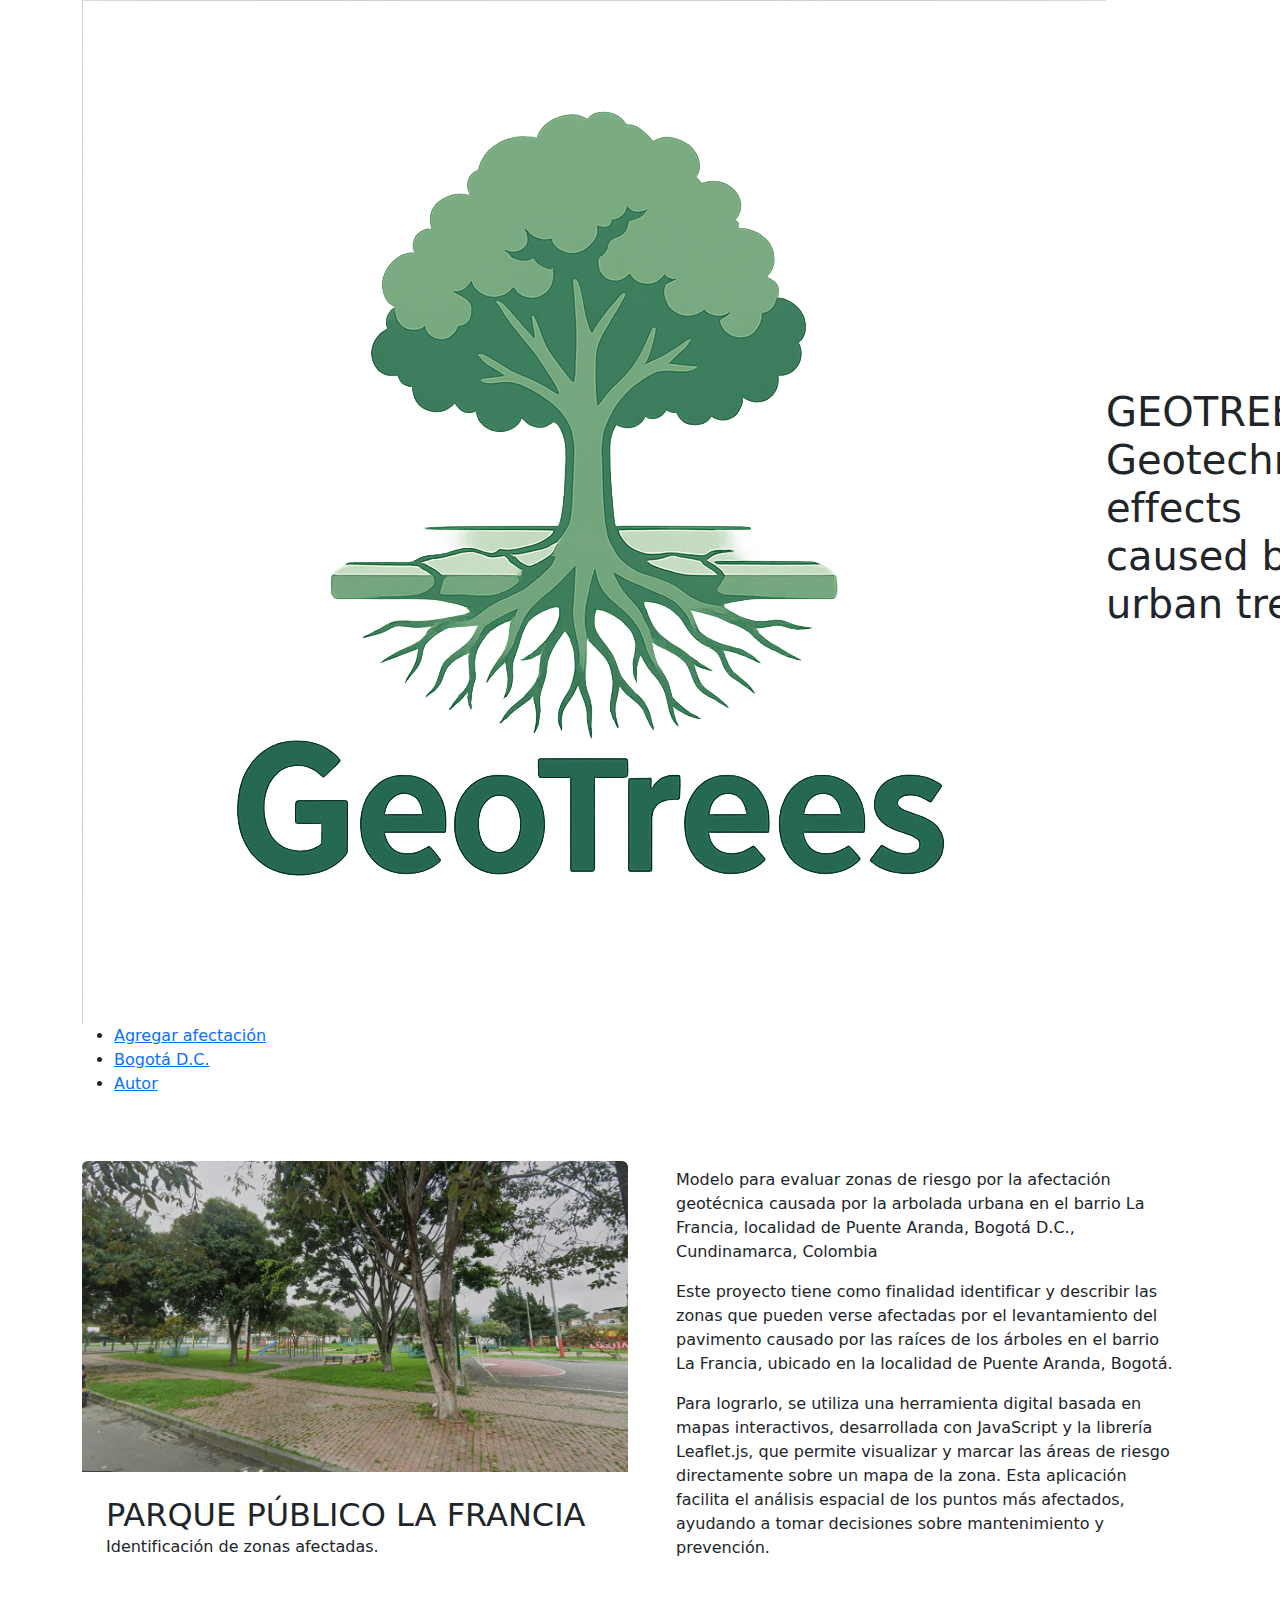
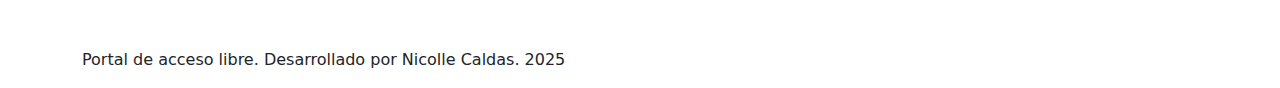
<file: templates/index.html>
<!DOCTYPE html>
<html lang="es">
<head>
    <meta charset="UTF-8">
    <meta name="viewport" content="width=device-width, initial-scale=1.0">
    <title>GEOTREES - Efectos Geotécnicos</title>
    
    <!-- Bootstrap CSS -->
    <link href="https://cdn.jsdelivr.net/npm/bootstrap@5.3.3/dist/css/bootstrap.min.css" rel="stylesheet" integrity="sha384-QWTKZyjpPEjISv5WaRU9OFeRpok6YctnYmDr5pNlyT2bRjXh0JMhjY6hW+ALEwIH" crossorigin="anonymous">
    
    <!-- Google Fonts -->
    <link rel="preconnect" href="https://fonts.googleapis.com">
    <link rel="preconnect" href="https://fonts.gstatic.com" crossorigin>
    <link href="https://fonts.googleapis.com/css2?family=Poppins:wght@400;600&display=swap" rel="stylesheet">

    <!-- Enlace a tu hoja de estilos en la carpeta correcta -->
    <link rel="stylesheet" href="../static/css/estilos.css">
</head>
<body>

    <header class="site-header">
        <div class="container d-flex flex-column flex-md-row align-items-center text-center text-md-start">
            <img src="../static/img/6f4230fb-40b6-4c6f-a7db-70ba9c7976f3.png" alt="Logo de GEOTREES" class="logo-img">
            <h1>GEOTREES: Geotechnical effects caused by urban trees</h1>
        </div>
    </header>

    <nav class="site-nav">
        <div class="container">
            <ul>
                <li><a href="addpoint.html">Agregar afectación</a></li>
                <li><a href="https://es.wikipedia.org/wiki/Bogot%C3%A1" target="_blank">Bogotá D.C.</a></li>
                <li><a href="autor.html">Autor</a></li>
            </ul>
        </div>
    </nav>

    <main class="container my-5">
        <div class="row g-4 align-items-center">
            <div class="col-lg-6">
                <section class="card-custom">
                    <img src="../static/img/Captura.PNG" alt="Daños en pavimento por raíces de árboles en el Parque La Francia" class="img-fluid rounded-top">
                    <div class="p-4">
                        <h2 class="card-title">PARQUE PÚBLICO LA FRANCIA</h2>
                        <p class="card-subtitle">Identificación de zonas afectadas.</p>
                    </div>
                </section>
            </div>
            <div class="col-lg-6">
                 <section class="card-custom">
                    <div class="p-4">
                        <p>
                         Modelo para evaluar zonas de riesgo por la afectación geotécnica causada por la arbolada urbana en el barrio La Francia, localidad de Puente Aranda, Bogotá D.C., Cundinamarca, Colombia
                        </p>
                        <p>
                         Este proyecto tiene como finalidad identificar y describir las zonas que pueden verse afectadas por el levantamiento del pavimento causado por las raíces de los árboles en el barrio 
                         La Francia, ubicado en la localidad de Puente Aranda, Bogotá.
                        </p>
                        <p>
                         Para lograrlo, se utiliza una herramienta digital basada en mapas interactivos, desarrollada con JavaScript y la librería Leaflet.js, que permite visualizar y marcar las áreas de riesgo 
                         directamente sobre un mapa de la zona. Esta aplicación facilita el análisis espacial de los puntos más afectados, ayudando a tomar decisiones sobre mantenimiento y prevención.
                        </p>
                    </div>
                 </section>
            </div>
        </div>
    </main>

    <footer class="site-footer">
        <div class="container">
            <p>Portal de acceso libre. Desarrollado por Nicolle Caldas. 2025</p>
        </div>
    </footer>

    <!-- Bootstrap JS -->
    <script src="https://cdn.jsdelivr.net/npm/bootstrap@5.3.3/dist/js/bootstrap.bundle.min.js" integrity="sha384-YvpcrYf0tY3lHB60NNkmXc5s9fDVZLESaAA55NDzOxhy9GkcIdslK1eN7N6jIeHz" crossorigin="anonymous"></script>
</body>
</html>
</file>
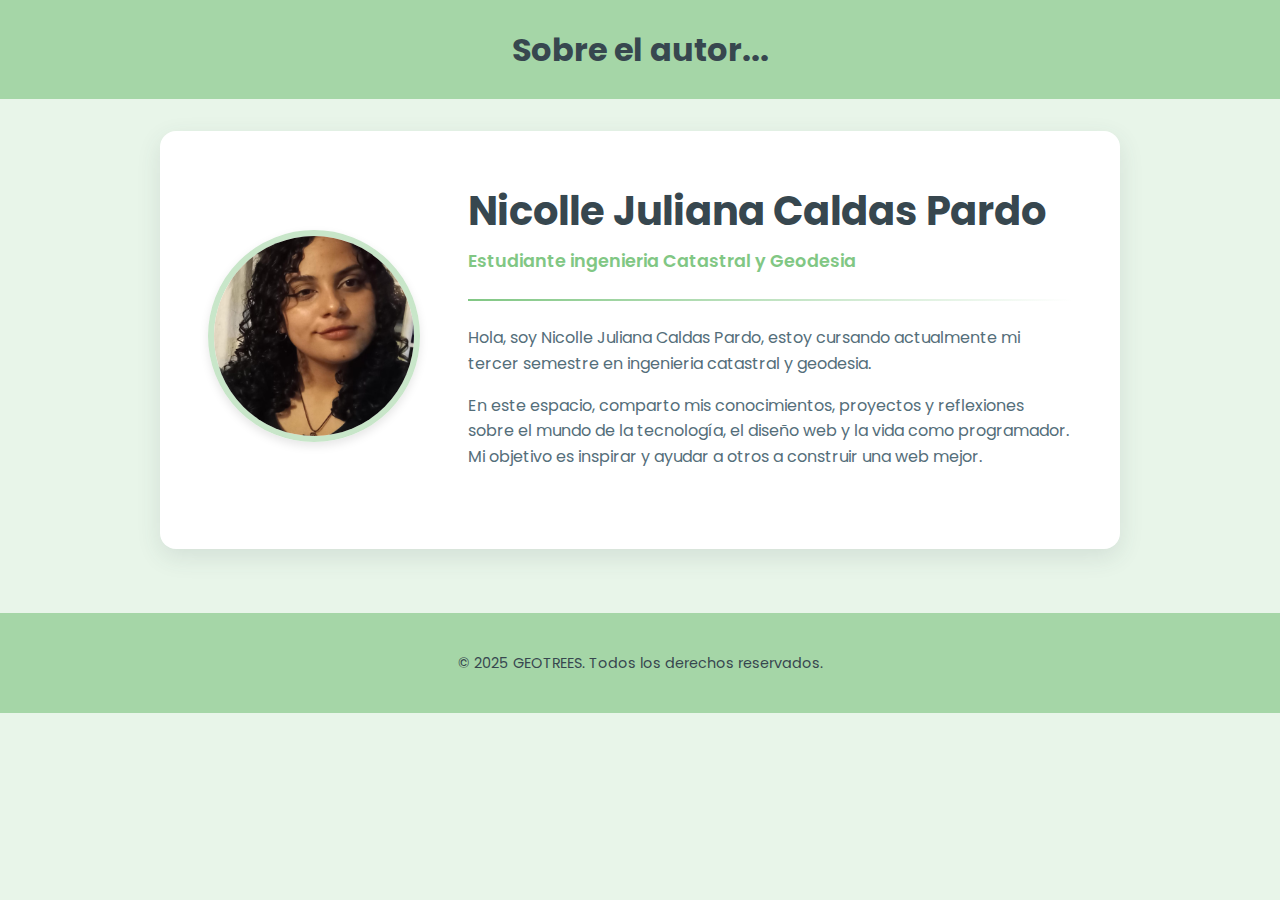
<file: templates/autor.html>
<!DOCTYPE html>
<html lang="es">
<head>
    <meta charset="UTF-8">
    <meta name="viewport" content="width=device-width, initial-scale=1.0">
    <title>Sobre el Autor</title>

    <!-- Google Fonts -->
    <link rel="preconnect" href="https://fonts.googleapis.com">
    <link rel="preconnect" href="https://fonts.gstatic.com" crossorigin>
    <link href="https://fonts.googleapis.com/css2?family=Poppins:wght@400;600;700&display=swap" rel="stylesheet">
    
    <!-- Font Awesome (para iconos) -->
    <link rel="stylesheet" href="https://cdnjs.cloudflare.com/ajax/libs/font-awesome/6.2.0/css/all.min.css" integrity="sha512-xh6O/CkQoPOWDdYTDqeRdPCVd1SpvCA9XXcUnZS2FmJNp1coAFzvtCN9BmamE+4aHK8yyUHUSCcJHgXloTyT2A==" crossorigin="anonymous" referrerpolicy="no-referrer" />
    
    <!-- Tu Hoja de Estilos para esta página -->
    <link rel="stylesheet" href="../static/css/estilos3.css">
</head>
<body>

    <!-- Encabezado consistente con el resto del sitio -->
    <header class="site-header">
        <h1>Sobre el autor...</h1>
    </header>

    <main class="container">
        <div class="author-card">
            <div class="author-content">
                <!-- Columna de la Imagen -->
                <div class="author-image-wrapper">
                    <!-- Cambia la URL de la imagen por la tuya -->
                    <img src="../static/img/WhatsApp Image 2025-03-11 at 8.57.30 PM.jpeg" alt="Foto del autor" class="author-photo">
                </div>
                
                <!-- Columna del Texto -->
                <div class="author-text-wrapper">
                    <h1>Nicolle Juliana Caldas Pardo</h1>
                    <p class="subtitle">Estudiante ingenieria Catastral y Geodesia</p>
                    
                    <hr class="separator">
                    
                    <p>Hola, soy Nicolle Juliana Caldas Pardo, estoy cursando actualmente mi tercer semestre en ingenieria catastral y geodesia.</p>
                    <p>En este espacio, comparto mis conocimientos, proyectos y reflexiones sobre el mundo de la tecnología, el diseño web y la vida como programador. Mi objetivo es inspirar y ayudar a otros a construir una web mejor.</p>

                    <div class="social-links">
                        <a href="https://github.com/nicollecaldas" aria-label="GitHub"><i class="fa-brands fa-github"></i></a>
                    </div>
                </div>
            </div>
        </div>
    </main>

    <!-- Pie de página consistente -->
    <footer class="site-footer">
        <p>© 2025 GEOTREES. Todos los derechos reservados.</p>
    </footer>

</body>
</html>
</file>
<file: static/css/estilos.css>
#map { height: 500px; }
#formulario{
    height: 30%;
    }
</file>
<file: static/css/estilos3.css>
/* --- Importar la fuente Poppins (alternativa si no está en el HTML) --- */
@import url('https://fonts.googleapis.com/css2?family=Poppins:wght@400;600;700&display=swap');

/* --- Paleta de Colores Verdes Pastel (Consistente con el estilo anterior) --- */
:root {
    --pastel-green-dark: #A5D6A7;   /* Verde salvia suave */
    --pastel-green-medium: #C8E6C9; /* Verde menta claro */
    --pastel-green-light: #E8F5E9;  /* Fondo de la página */
    --pastel-green-accent: #81C784; /* Verde más vivo para acentos */
    --text-dark: #37474F;           /* Gris oscuro para el texto */
    --text-light: #FFFFFF;         /* Texto blanco */
    --card-bg: #FFFFFF;            /* Fondo de la tarjeta */
}

/* --- Estilos Globales --- */
body {
    font-family: 'Poppins', sans-serif;
    background-color: var(--pastel-green-light);
    color: var(--text-dark);
    margin: 0;
    line-height: 1.6;
}

.container {
    max-width: 960px;
    margin: 0 auto;
    padding: 2rem 1rem;
}

/* --- Estilos de Header y Footer (Reutilizados para consistencia) --- */
.site-header, .site-footer {
    background-color: var(--pastel-green-dark);
    color: var(--text-dark);
    text-align: center;
    padding: 1.5rem 0;
}

.site-header h1 {
    margin: 0;
    font-weight: 700;
}

.site-footer {
    margin-top: 2rem;
    font-size: 0.9rem;
}

/* --- Tarjeta Principal del Autor (.author-card) --- */
.author-card {
    background-color: var(--card-bg);
    border-radius: 16px;
    box-shadow: 0 8px 25px rgba(55, 71, 79, 0.12);
    padding: 3rem;
    transition: transform 0.3s ease, box-shadow 0.3s ease;
}

.author-card:hover {
    transform: translateY(-5px);
    box-shadow: 0 12px 30px rgba(55, 71, 79, 0.15);
}

/* --- Layout Flexbox para las columnas de imagen y texto --- */
.author-content {
    display: flex;
    align-items: center; /* Alinea verticalmente la imagen y el texto */
    gap: 3rem; /* Espacio entre la imagen y el texto */
}

/* --- Columna de la Imagen --- */
.author-image-wrapper {
    flex-shrink: 0; /* Evita que la imagen se encoja */
}

.author-photo {
    width: 200px;
    height: 200px;
    border-radius: 50%; /* Hace la imagen circular */
    object-fit: cover; /* Asegura que la imagen no se deforme */
    border: 6px solid var(--pastel-green-medium);
    box-shadow: 0 4px 10px rgba(0, 0, 0, 0.1);
}

/* --- Columna de Texto y Tipografía --- */
.author-text-wrapper {
    flex-grow: 1; /* Permite que el texto ocupe el espacio restante */
}

.author-text-wrapper h1 {
    margin-top: 0;
    margin-bottom: 0.25rem;
    font-size: 2.5rem;
    font-weight: 700;
    color: var(--text-dark);
}

.author-text-wrapper .subtitle {
    margin: 0;
    font-size: 1.1rem;
    font-weight: 600;
    color: var(--pastel-green-accent);
}

.separator {
    border: 0;
    height: 2px;
    background: linear-gradient(to right, var(--pastel-green-accent), transparent);
    margin: 1.5rem 0;
}

.author-text-wrapper p {
    font-size: 1rem;
    color: #546E7A; /* Un gris ligeramente más claro para el cuerpo del texto */
    margin-bottom: 1rem;
}

/* --- Enlaces a Redes Sociales --- */
.social-links {
    margin-top: 2rem;
    display: flex;
    gap: 1.25rem; /* Espacio entre iconos */
}

.social-links a {
    color: var(--pastel-green-dark);
    font-size: 1.8rem; /* Tamaño de los iconos */
    transition: color 0.3s ease, transform 0.3s ease;
}

.social-links a:hover {
    color: var(--pastel-green-accent);
    transform: translateY(-3px) scale(1.1); /* Efecto de "levantamiento" */
}

/* --- Diseño Responsivo --- */
@media (max-width: 768px) {
    .author-content {
        flex-direction: column; /* Apila la imagen sobre el texto */
        text-align: center; /* Centra todo el contenido */
        gap: 2rem;
    }
    
    .author-card {
        padding: 2rem;
    }

    .author-text-wrapper h1 {
        font-size: 2rem;
    }

    .separator {
        background: var(--pastel-green-accent); /* Degradado no se ve bien centrado */
        width: 80px;
        margin-left: auto;
        margin-right: auto;
    }

    .social-links {
        justify-content: center; /* Centra los iconos */
    }
}
</file>
